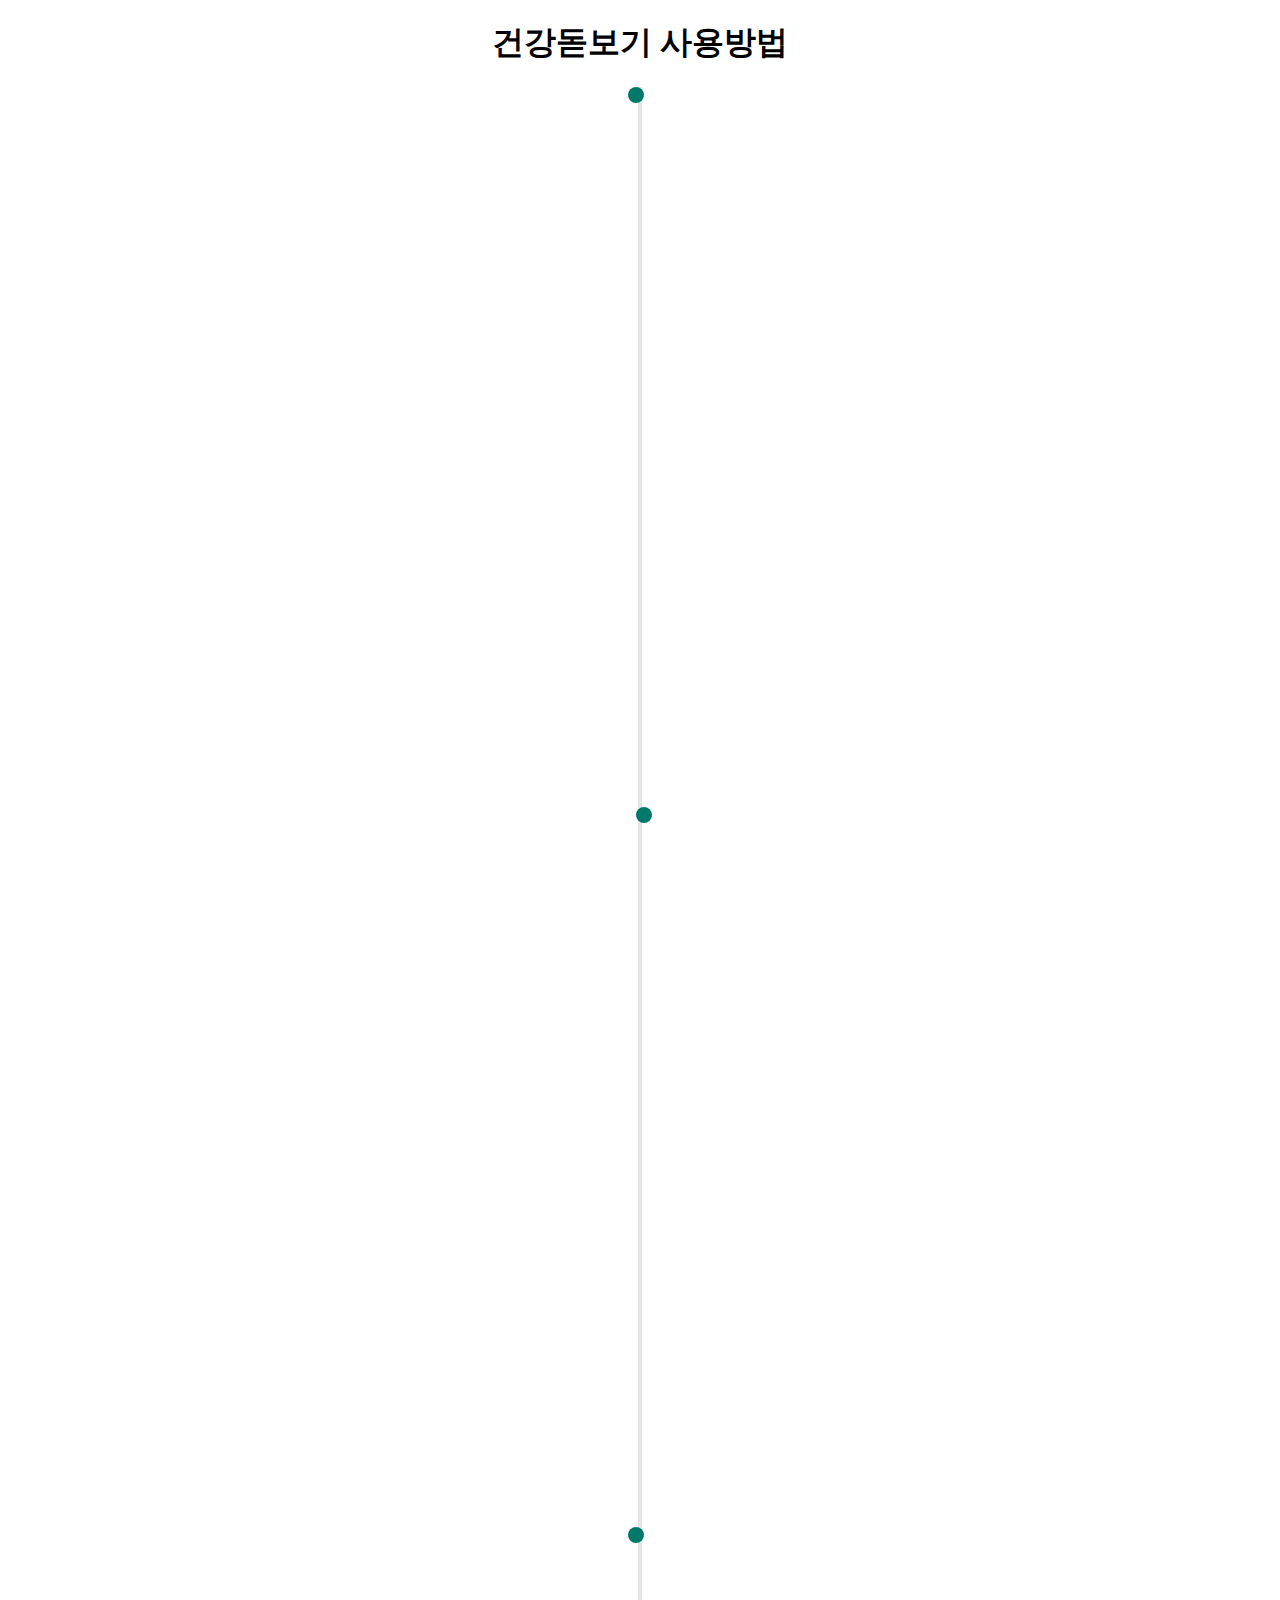
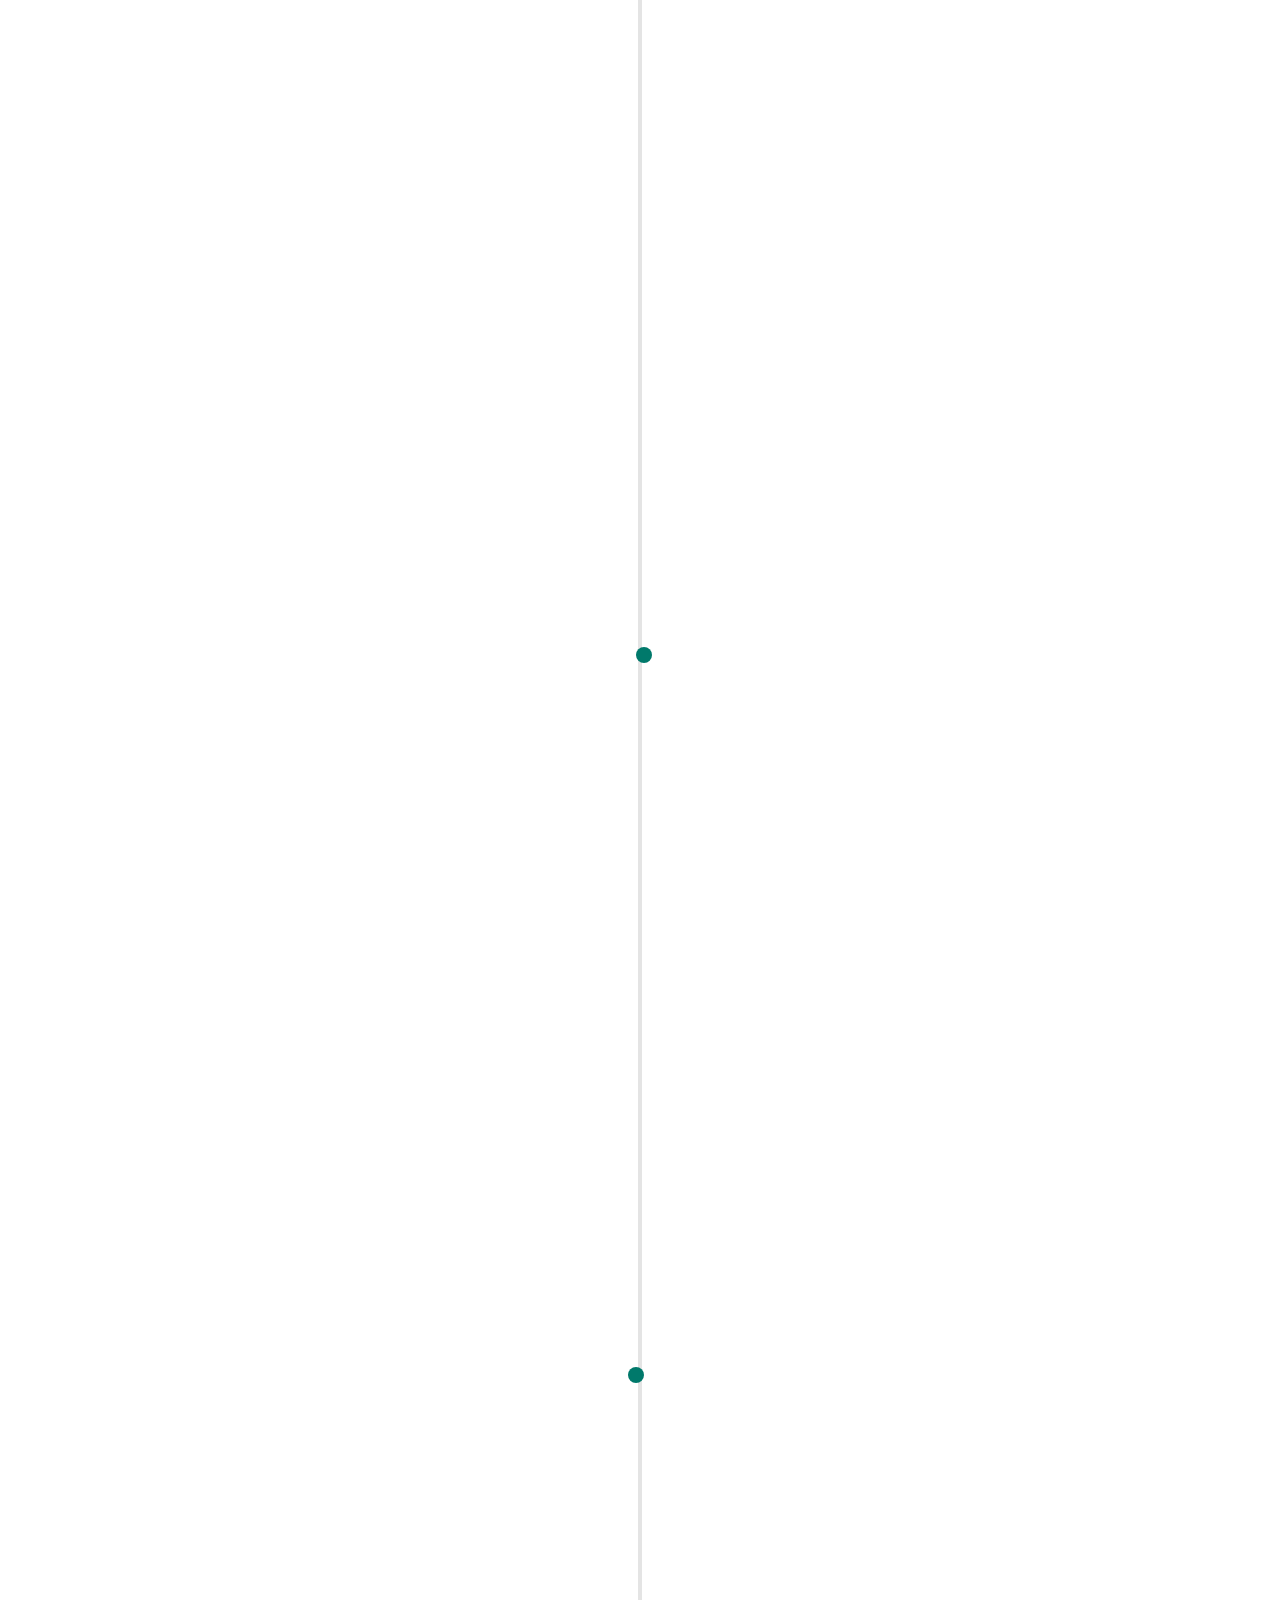
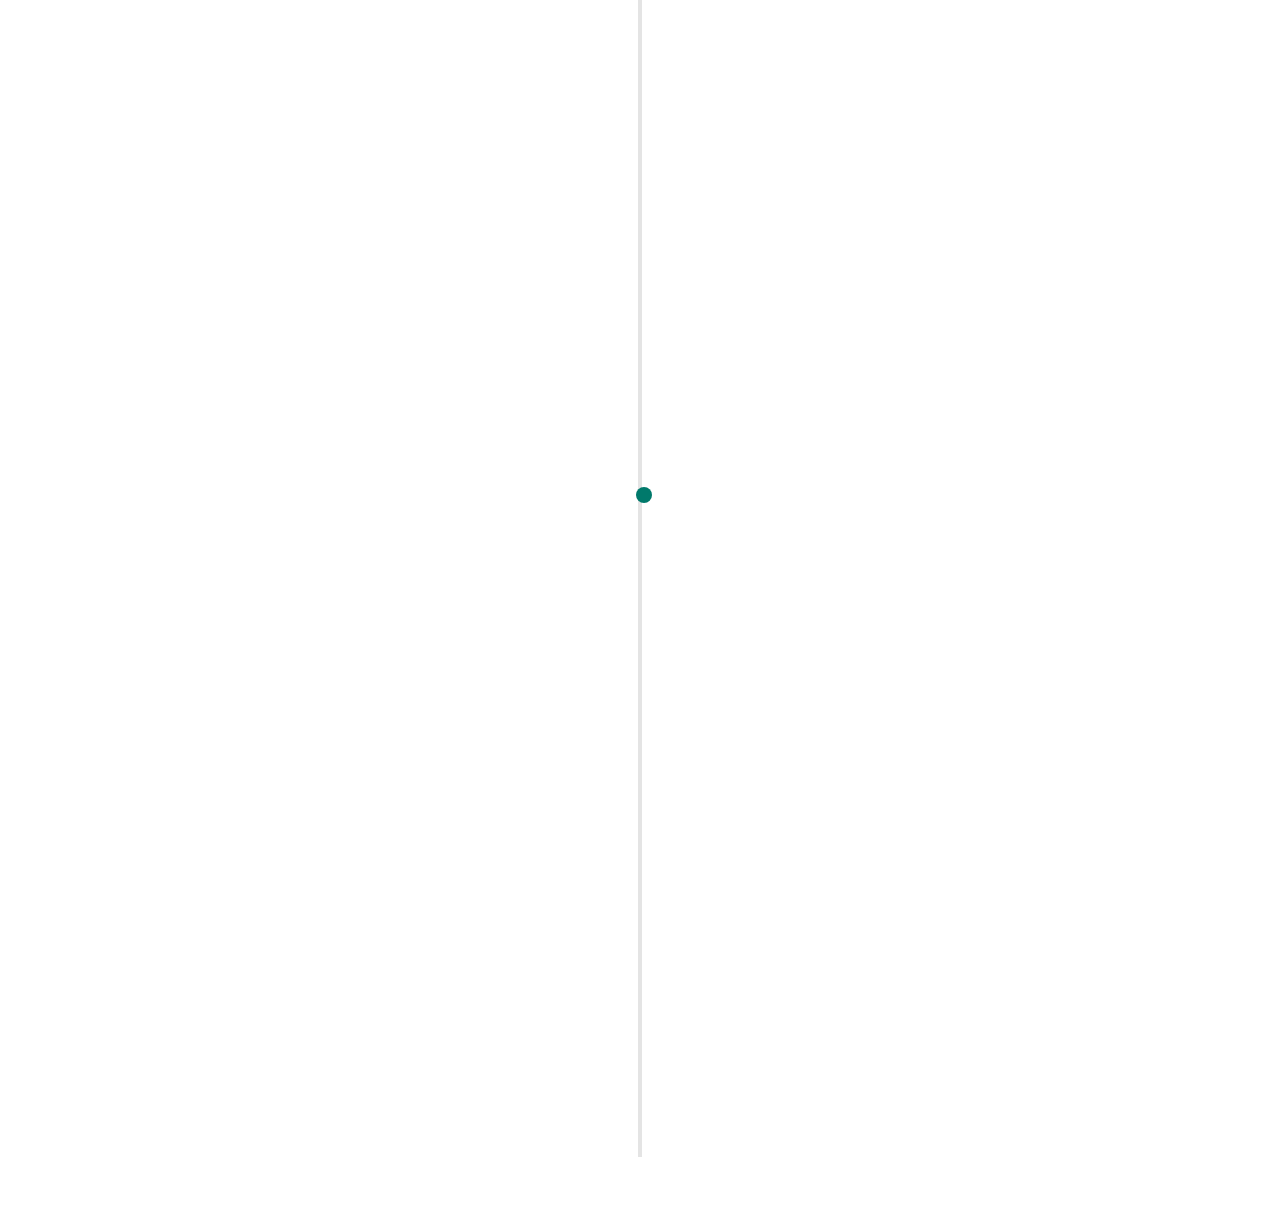
<file: test2.html>
<!DOCTYPE html>
<html lang="en">
    <head>
        <meta charset="UTF-8">
        <meta name="viewport" content="width=device-width, initial-scale=1.0">
        <title>Document</title>
    </head>
    <link
        href="https://fonts.googleapis.com/css?family=Lato:300,400,700,900&display=swap"
        rel="stylesheet">
    <body>
        <h1 style="text-align: center;">건강돋보기 사용방법</h1>
        <section class="c-container" style="position: static;">
            <ul class="timeline">
                <li class="right">
                    <div class="card-view fade-in" data-scroll="data-scroll">
                        <div class="time-thumb-row">
                            <div class="time-content">
                                <h4>요양보호사 건강돋보기 앱 활성화</h4>
                            </div>
                        </div>
                        <img
                            class="width50"
                            src="img/img1.png"
                            alt="">
                    </div>
                </li>
                <li class="left">
                    <div class="card-view fade-in" data-scroll="data-scroll">
                        <div class="time-thumb-row">
                            <div class="time-content">
                                <h4>앱 클릭</h4>
                            </div>
                        </div>
                        <img
                            class="width50"
                            src="img/img2.png"
                            alt="">
                    </div>
                </li>
                <li class="right">
                    <div class="card-view fade-in" data-scroll="data-scroll">
                        <div class="time-thumb-row">
                            <div class="time-content">
                                <h4>어르신 얼굴인식</h4>
                            </div>
                        </div>
                        <img
                            class="width50"
                            src="img/img3.png"
                            alt="">
                    </div>
                </li>
                <li class="left">
                    <div class="card-view fade-in" data-scroll="data-scroll">
                        <div class="time-thumb-row">
                            <div class="time-content">
                                <h4>측정완료</h4>
                            </div>
                        </div>
                        <img
                            class="width50"
                            src="img/img4.png"
                            alt="">
                    </div>
                </li>
                <li class="right">
                    <div class="card-view fade-in" data-scroll="data-scroll">
                        <div class="time-thumb-row">
                            <div class="time-content">
                                <h4>측정결과</h4>
                            </div>
                        </div>
                        <img
                            class="width50"
                            src="img/img5.png"
                            alt="">
                    </div>
                </li>
                <li class="left">
                    <div class="card-view fade-in" data-scroll="data-scroll">
                        <div class="time-thumb-row">
                            <div class="time-content">
                                <h4>카카오 알림톡 및 지자체, 가족정보 공유</h4>
                            </div>
                        </div>
                        <img
                            class="width50"
                            src="img/img6.png"
                            alt="">
                    </div>
                </li>
            </ul>
        </section>

        <script src="https://md-aqil.github.io/images/scroll-out.js"></script>
        <style>
            body {
                margin: 0;
                padding: 0;
                font-family: 'Lato', sans-serif;

            }
            .left .time-thumb-row{
                justify-content: flex-end;
            }
            .c-container {
                margin: auto;
                width: 93%;
                position: relative;
                z-index: 1;
            }
            .card-view {
                -webkit-box-shadow: 0 3px 10px 0 rgba(0, 0, 0, 0.05);
                box-shadow: 0 3px 10px 0 rgba(0, 0, 0, 0.05);
                border-radius: 4px;
                padding: 22px;
                margin-bottom: 20px;
                background: #fff;
                text-align: center;
            }
            .flex-row {
                display: -webkit-box;
                display: -ms-flexbox;
                display: flex;
                -ms-flex-wrap: wrap;
                flex-wrap: wrap;
                margin-right: -15px;
                margin-left: -15px;
            }
            .spacer {
                padding-top: 50px;
                padding-bottom: 50px;
            }
            .bg-gray {
                background: #F8F8F8;
            }
            .no-margin {
                margin: 0 !important;
            }
            .flex-row .flex-col {
                -ms-flex-preferred-size: 0;
                flex-basis: 0;
                -webkit-box-flex: 1;
                -ms-flex-positive: 1;
                flex-grow: 1;
                max-width: 100%;
                position: relative;
                width: 100%;
                min-height: 1px;
                padding-right: 15px;
                padding-left: 15px;
            }

            /* common css up */
            .timeline {
                list-style: none;
                padding: 0;
                margin: 0;
                position: relative;
            }
            .timeline li.right {
                margin-left: auto;
            }
            .timeline li:first-child {
                margin-top: 0;
            }
            .timeline li {
                width: 47%;
                position: relative;
                margin-top: 50px;
            }
            .timeline:before {
                content: '';
                width: 4px;
                height: 100%;
                background: #E4E4E4;
                display: block;
                position: absolute;
                left: 0;
                right: 0;
                margin: auto;
            }
            .timeline li:before {
                content: '';
                --size: 16px;
                width: var(--size);
                height: var(--size);
                background: #00796B;
                display: block;
                position: absolute;
                left: -48px;
                border-radius: 50%;
            }
            .time-thumb-row {
                display: -webkit-box;
                display: -ms-flexbox;
                display: flex;
                margin-bottom: 20px;
            }
            .time-thumb-row .time-content {
                margin-left: 14px;
            }
            .time-thumb-row .time-content h4 {
                margin: 0;
                color: #212121;
                font-weight: 600;
                font-size: 17px;
            }
            .time-thumb-row .time-content time {
                font-size: 14px;
                color: #666666;
            }
            .timeline li.left:before {
                left: inherit;
                right: -48px;
            }
            .width100 {
                width: 100%;
                max-height: 500px;
                object-fit: cover;
                object-position: center;
            }

            .fade-in[data-scroll] {
                opacity: 0;
                will-change: transform, scale, opacity;
                -webkit-transform: translateY(6rem) scale(0.93);
                transform: translateY(6rem) scale(0.93);
                transition: all 1.5s cubic-bezier(0.165, 0.84, 0.44, 1);
            }

            .fade-in-right[data-scroll] {
                opacity: 0;
                will-change: transform, scale, opacity;
                -webkit-transform: translatex(6rem) scale(0.93);
                transform: translatex(6rem) scale(0.93);
                transition: all 1.5s cubic-bezier(0.165, 0.84, 0.44, 1);
            }
            .fade-in-left[data-scroll] {
                opacity: 0;
                will-change: transform, scale, opacity;
                -webkit-transform: translatex(-6rem) scale(0.93);
                transform: translatex(-6rem) scale(0.93);
                transition: all 1.5s cubic-bezier(0.165, 0.84, 0.44, 1);
            }

            .fade-in[data-scroll="in"],
            .fade-in-right[data-scroll="in"],
            .fade-in-left[data-scroll="in"] {
                opacity: 1;
                -webkit-transform: translateY(0) scale(1);
                transform: translateY(0) scale(1);
            }

            p {
                color: #5d5d5d;
                line-height: 1.5;
            }
        </style>
        <script>
            ScrollOut({
                cssProps: {
                    visibleY: true,
                    viewportY: true
                }
            });
        </script>
    </body>
</html>
</file>
